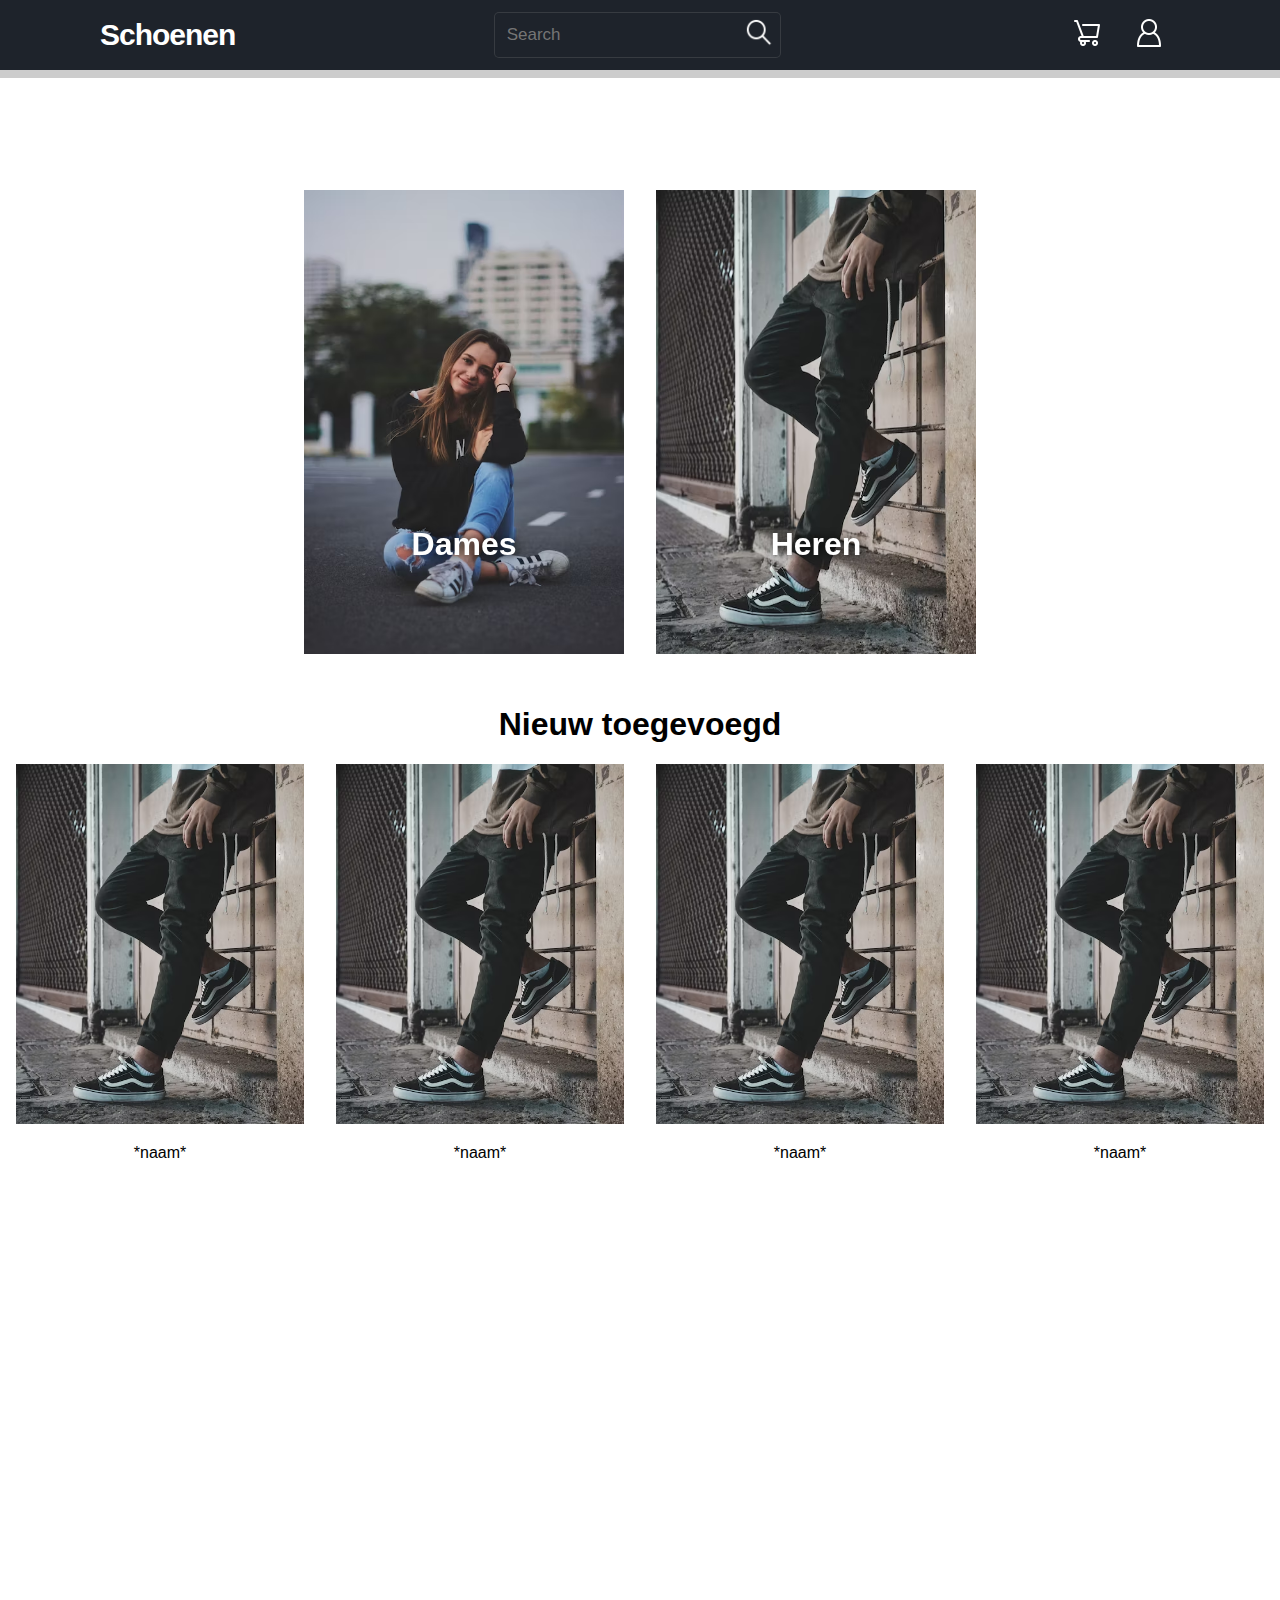
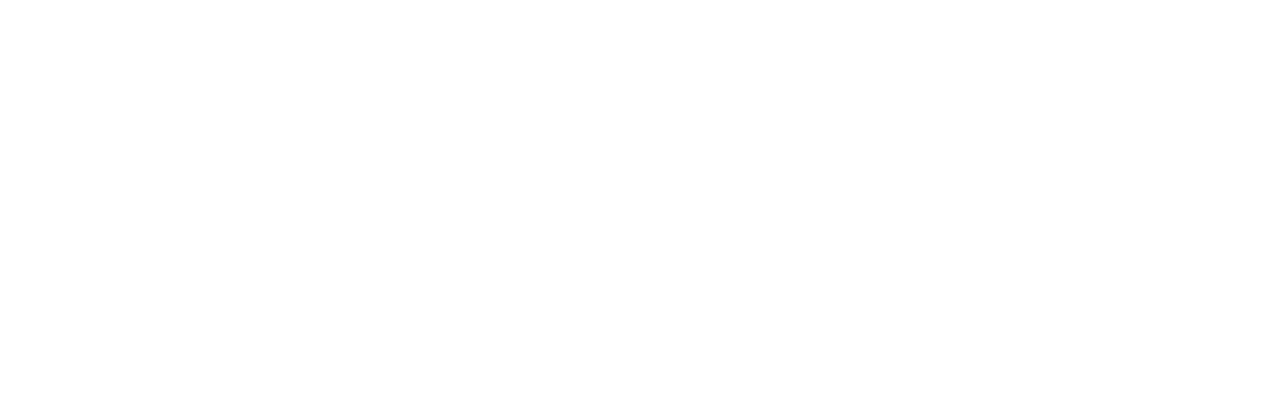
<file: index.html>
<!DOCTYPE html>
<html lang="en" dir="ltr">
  <head>
    <meta charset="utf-8" />
    <meta name="viewport" content="width=device-width, initial-scale=1.0" />
    <title>Schoenen</title>
    <link rel="stylesheet" href="css/style.css" />
    <link rel="stylesheet" href="css/nav.css">
  </head>
  <body>
    <nav>
      <a class="logo" href="index.html">Schoenen</a>
      <div class="search-icon"><span class="fas fa-search"></span></div>
      <div class="cancel-icon"><span class="fas fa-times"></span></div>
      
      <div class="form-parent">
        <form action="#">
          <input type="search" class="search-data" placeholder="Search"  required />
          <button type="submit" class="fas fa-search"><img class="search-img" src="img/search.png" alt="" /></button>
        </form>
      </div>
      
      <div class="nav-items">
        <li>
          <a href="#">
            <img class="nav-items-img" src="img/cart.png" alt=""/>
          </a>
        </li>
        <li>
          <a href="#">
            <img class="nav-items-img" src="img/user.png" alt=""/>
            <div class="dropdown-content">
              <center>
                <div>
                  <p>Login</p>
                </div>
              </center>
            </div>
          </a>
        </li>
      </div>
    </nav>
    <div class="progress-container">
      <div class="progress-bar" id="myBar"></div>
    </div> 
    <div class="hero">
      <center>
         <a href="webshop.html">
        <div class="hero-left">
          <div class="hero-left-text">
            <p>Dames</p> 
            <p class="hero-left-hidden">Ontdek alle dames schoenen</p> 
          </div>
          <img class="hero-left-img" src="img/hero-dames.avif" alt="img"> 
      </div>
      </a>
      </center>
      <center>
         <a href="webshop.html">
        <div class="hero-right">
          <div class="hero-right-text">
              <p>Heren</p>
              <p class="hero-right-hidden">Ontdek alle heren schoenen</p> 
          </div>
          <img class="hero-right-img" src="img/hero-heren.avif" alt="img">   
      </div>
      </a>
      </center>
    </div>


    <div class="new-items">
    <center><h1>Nieuw toegevoegd</h1></center>
    <center>
      <div class="img-grid">
      <div class="grid-item">
        <img src="img/hero-heren.avif" alt="">
        <p>*naam*</p>
    </div>
      <div class="grid-item">
        <img src="img/hero-heren.avif" alt="">
        <p>*naam*</p>
      </div>
      <div class="grid-item">
        <img src="img/hero-heren.avif" alt="">
        <p>*naam*</p>
      </div>
    <div class="grid-item">
      <img src="img/hero-heren.avif" alt="">
      <p>*naam*</p>
    </div>
    </center>
    
    <script src="js/index.js"></script>
  </body>
</html>
</file>
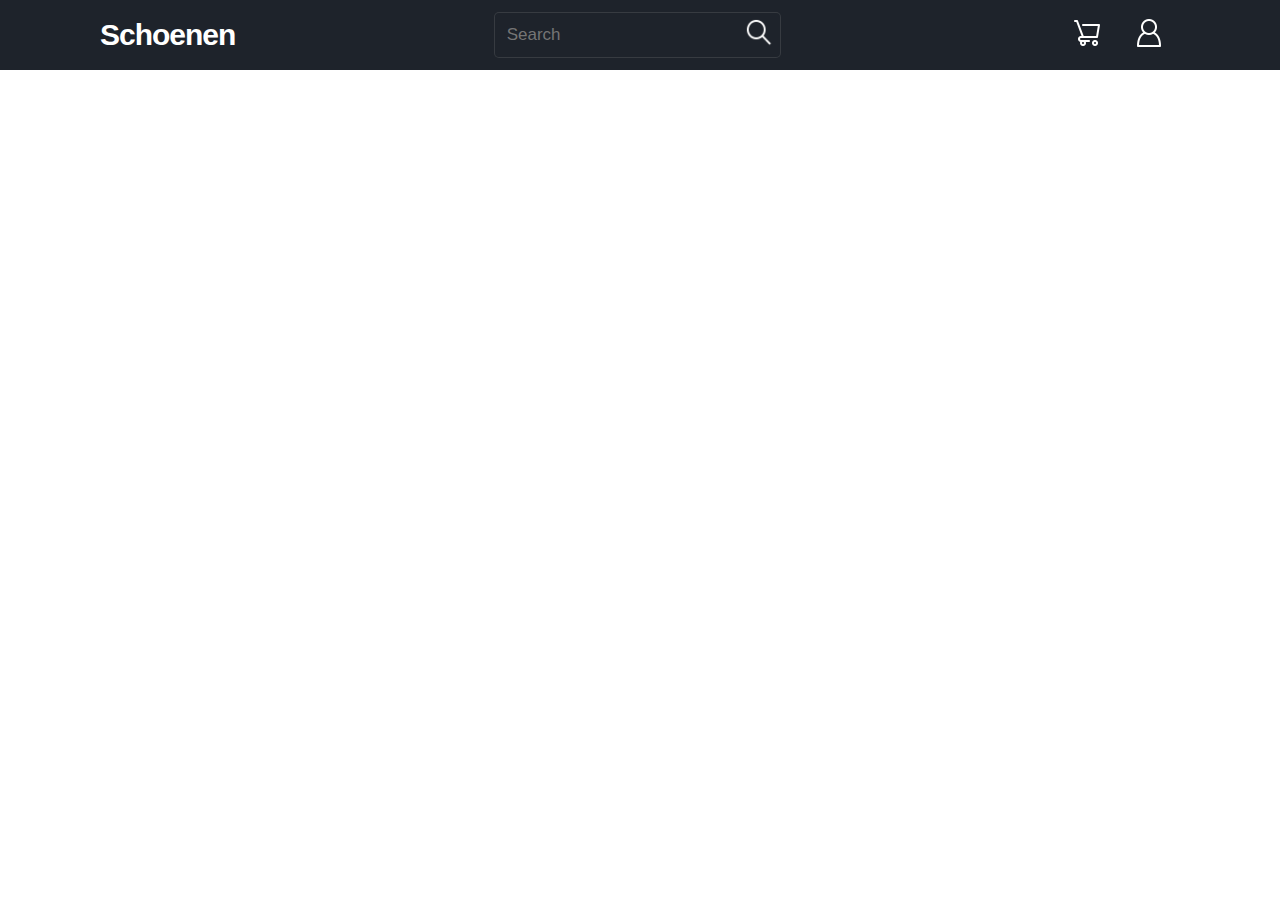
<file: webshop.html>
<!DOCTYPE html>
<html lang="en">
<head>
    <meta charset="UTF-8">
    <meta http-equiv="X-UA-Compatible" content="IE=edge">
    <meta name="viewport" content="width=device-width, initial-scale=1.0">
    <title>Schoenen</title>
    <link rel="stylesheet" href="css/nav.css">
</head>
<body>
    <nav>
      <a class="logo" href="index.html">Schoenen</a>
        <div class="search-icon"><span class="fas fa-search"></span></div>
        <div class="cancel-icon"><span class="fas fa-times"></span></div>
        
        <div class="form-parent">
          <form action="#">
            <input  type="search" class="search-data" placeholder="Search"  required />
            <button type="submit" class="fas fa-search"><img class="search-img" src="img/search.png" alt="" /></button>
          </form>
        </div>
        
        <div class="nav-items">
          <li>
            <a href="#">
              <img class="nav-items-img" src="img/cart.png" alt=""/>
            </a>
          </li>
          <li>
            <a href="#">
              <img class="nav-items-img" src="img/user.png" alt=""/>
              <div class="dropdown-content">
                <center>
                  <div>
                    <p>Login</p>
                  </div>
                </center>
              </div>
            </a>
          </li>
        </div>
      </nav>
  
</body>
</html>
</file>
<file: css/style.css>
body {
  margin: 0;
  font-family: Arial, sans-serif;
  height: 2000px;
}

.hero {
  display: block;
  justify-content: center;
  align-items: center;
  gap: 2rem;
  height: auto;
  margin-top: 7rem;

}

.hero-left-img,
.hero-right-img {
  height: 23rem;
  width: 16.5rem;
}

.hero-left-text,
.hero-right-text {
  position: absolute;
  color: white;
  font-weight: bold;
  font-size: 2rem;
  text-shadow: black 1px 0 10px;
  margin-top: 17rem;
  width: 100%;
  height: 5rem;
  margin-left: auto;
  margin-right: auto;
  text-align: center;
}



.hero-left-hidden,
.hero-right-hidden {
  display: none;
  margin-top: .4rem;
  font-size: 1.1rem;
  font-weight: 550;
}




@media (min-width: 790px) {
  .hero {
    display: flex;
  }

  .hero-right:hover .hero-right-text {
    transform: translateY(-40px);
  }

  .hero-left:hover .hero-left-text {
    transform: translateY(-40px);
  }

  .hero-left:hover .hero-left-hidden {
    display: block;
  }

  .hero-right:hover .hero-right-hidden {
    display: block;
  }
  

  .hero-left-text,
  .hero-right-text {
    position: absolute;
    color: white;
    font-weight: bold;
    font-size: 2rem;
    text-shadow: black 1px 0 10px;
    margin-top: 19rem;
    width: 20rem;
    height: 10rem;
    transition: transform 0.2s ease-in-out;
  }
 .hero-left-img {
  height: 29rem;
  width: 20rem;
}

.hero-right-img {
  height: 29rem;
  width: 20rem;
}
}

.new-items {
  margin-top: 3rem;
}

.progress-container {
  width: 100%;
  height: 8px;
  background: #ccc;
  position: sticky;
  top: 0;
}

.progress-bar {
  height: 8px;
  background-color: #1e232b;
  width: 0%;
}

.img-grid {
  display: grid;
  grid-template-columns: 1fr 1fr;
}
.grid-item img {
  width: 12rem;
}

@media (min-width: 600px) {
  .img-grid {
    display: grid;
    grid-template-columns: 1fr 1fr 1fr;
  }
  .grid-item img {
    width: 12rem;
  }
}
@media (min-width: 790px) {
  .img-grid {
    display: grid;
    grid-template-columns: 1fr 1fr 1fr 1fr;
  }
  .grid-item img {
    width: 18rem;
  }
}
</file>
<file: css/nav.css>
body {
    margin: 0;
    font-family: Arial, sans-serif;
  }
  
  nav {
    background-color: #1e232b;
    display: flex;
    justify-content: space-between;
    align-items: center;
    padding: 0 100px;
    height: 70px;
  }
  
  nav a {
    text-decoration: none;
    border: none;
  }
  nav .logo {
    color: #fff;
    font-size: 30px;
    font-weight: 600;
    letter-spacing: -1px;
  }
  
  nav .logo:hover {
    color: rgb(223, 223, 223);
    cursor: pointer;
  }
  
  nav .nav-items {
    display: flex;
    padding: 0 0 0 40px;
  }
  
  nav .nav-items li {
    list-style: none;
    padding: 0 15px;
  }
  
  nav .nav-items li a {
    color: #fff;
    font-size: 18px;
    font-weight: 500;
    text-decoration: none;
  }
  
  nav form {
    margin-left: 23px;
    display: flex;
    height: 40px;
    padding: 2px;
    background: #1e232b;
    min-width: 18% !important;
    border-radius: 2px;
    border: 1px solid rgba(155, 155, 155, 0.2);
    border-radius: 5px;
  }
  
  nav form .search-data {
    width: 100%;
    height: 100%;
    padding: 0 10px;
    color: #fff;
    font-size: 17px;
    border: none;
    font-weight: 500;
    background: none;
  }

.search-data:focus {
outline: none;
}
  
  nav form button {
    width: 40px;
    height: 100%;
    background: none;
    border: none;
    color: #fff;
    font-size: 20px;
    cursor: pointer;
  }
  
  nav .menu-icon,
  nav .cancel-icon,
  nav .search-icon {
    display: none;
  }
  
  .content {
    position: absolute;
    top: 50%;
    left: 50%;
    transform: translate(-50%, -50%);
  }
  
  .content header {
    font-size: 30px;
    font-weight: 700;
  }
  
  .content .text {
    font-size: 30px;
    font-weight: 700;
  }
  
  .content .space {
    margin: 10px 0;
  }
  
  .search-img {
    width: 1.9rem;
    -webkit-filter: invert(100%);
    filter: invert(100%);
  }
  
  .nav-items-img {
    width: 2rem;
    -webkit-filter: invert(100%);
    filter: invert(100%);
  }
  
  .nav-items-img:hover {
    width: 2rem;
    -webkit-filter: invert(80%);
    filter: invert(80%);
  }
  
  @media screen and (max-width: 790px) {
    nav .nav-items {
      display: flex;
    }
  
    nav .menu-icon {
      display: flex;
    }
  
    nav form {
      border-radius: 0;
      left: 0;
      border-bottom-left-radius: 20px;
      border-bottom-right-radius: 20px;
      padding: 15px;
      padding-bottom: 5px;
      padding-top: 5px;
    }
  
    .form-parent {
      position: absolute;
      display: flex;
      justify-content: center;
      margin-top: 122px;
      width: 95%;
    }
  
    .content .space {
      margin: 20px 0;
    }
  
    nav {
      padding: 0 10px;
    }
  }

  .dropdown-content {
    color: black;
    display: none;
    position: absolute;
    background-color: #f9f9f9;
    min-width: 150px;
    min-height: 200px;
    left: -55px;
    border-radius: 20px;
    box-shadow: 0px 8px 16px 0px rgba(0, 0, 0, 0.2);
    padding: 12px 16px;
    z-index: 1;
    font-weight: bold;
  }
  
  .nav-items li a:hover .dropdown-content {
    display: block;
    background: black;
  }
  
  .nav-items li a {
    position: relative;
    display: inline-block;
  }
</file>
